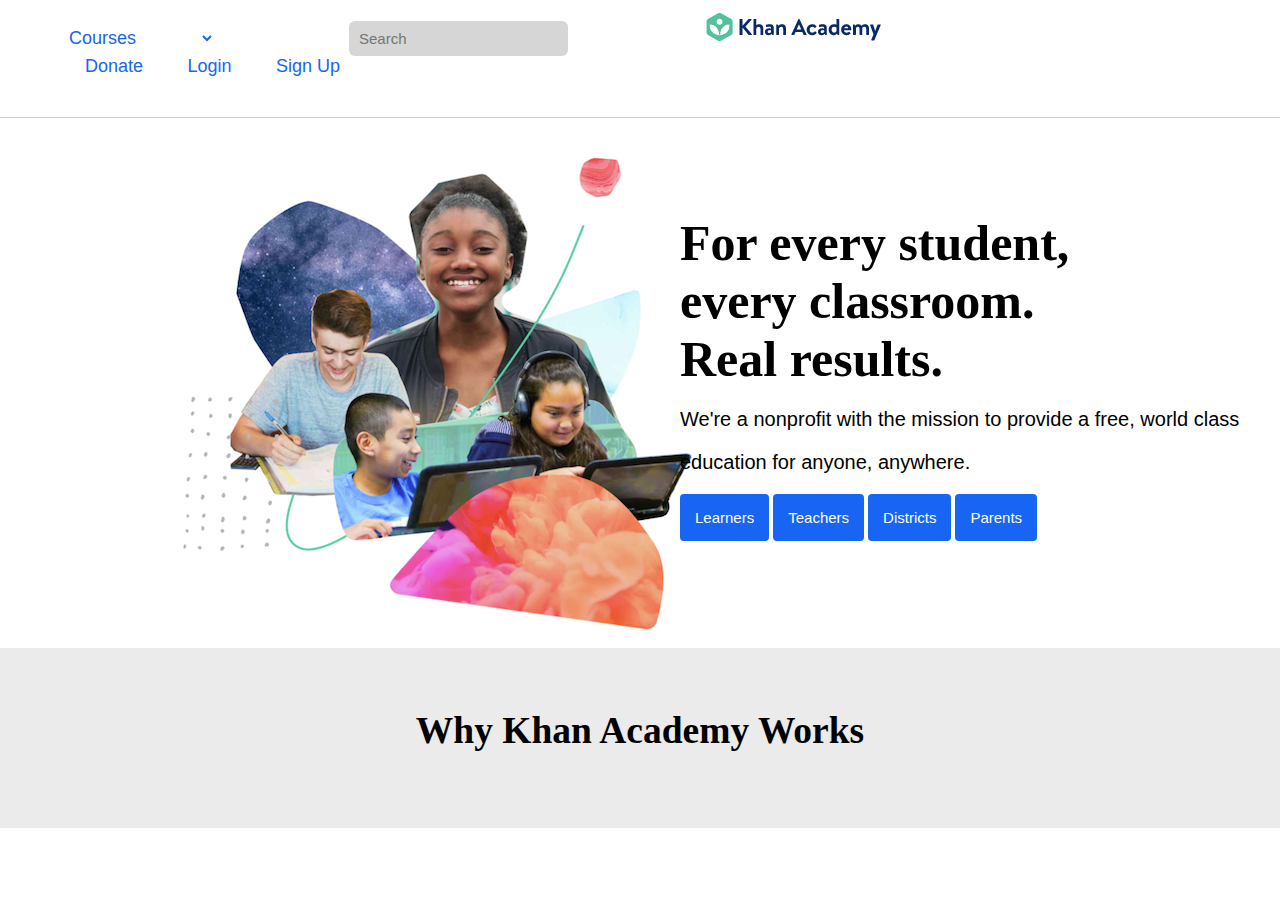
<file: index.html>
<!DOCTYPE html>
<html lang="en">
<head>
    <meta charset="UTF-8">
    <meta http-equiv="X-UA-Compatible" content="IE=edge">
    <meta name="viewport" content="width=device-width, initial-scale=1.0">
    <title>Khan Academy</title>
    <link rel="stylesheet" href="style.css"/>
</head>

<body>
    <!-- NAVIGATION WITH A DROP DOWN/ LINK / IMG LINKED / 3 LINKS -->
    <header>
        <nav class="navbar">
            <form>
                <select class="courses-dropdown" name="courses-dropdown">
                  <option value="courses">
                    <a href="Courses">Courses</a>
                  </option>
                  <option value="MATH: PRE-K - 8TH GRADE">MATH: PRE-K - 8TH GRADE</option>
                  <option value="MATH: HIGH SCHOOL & COLLEGE">MATH: HIGH SCHOOL & COLLEGE</option>
                  <option value="SCIENCE">SCIENCE</option>
                  <option value="ECONOMICS">ECONOMICS</option>
                  <option value="READING & LANGUAGE ARTS">READING & LANGUAGE ARTS</option>
                  <option value="MATH: GET READY COURSES">MATH: GET READY COURSES</option>
                  <option value="TEST PREP">TEST PREP</option>
                  <option value="ARTS & HUMANITIES">ARTS & HUMANITIES</option>
                  <option value="LIFE SKILLS">LIFE SKILLS</option>
                </select>
            </form>
            <input class="form-control" type="text" name="search" placeholder="Search">
            <a href="https://www.khanacademy.org/"><img class="logo" src="./images/khan.png" alt="logo" ></a>
            <ul>
                <li><a href="https://www.khanacademy.org/donate">Donate</a></li>
                <li><a href="https://www.khanacademy.org/login?continue=%2Fdonate">Login</a></li>
                <li><a href="https://www.khanacademy.org/signup?continue=%2Fdonate">Sign Up</a></li>
            </ul>
        </nav>
    </header>

    <!-- MAIN with TWO SECTIONS -->
    <main>
        <section>
            <div class="grid">
                <div class="img">
                    <div><img src="./images/khan2.png" alt="Kids Learning"></div>
                </div>

                <div class="mission">
                    <div><h1>For every student,</h1></div>
                    <div><h1>every classroom.</h1></div>
                    <div><h1>Real results.</h1></div>
                    <div><p>We're a nonprofit with the mission to provide a free, world class</p></div>
                    <div><p>education for anyone, anywhere.</p></div>
                    <div>
                        <a href="https://www.khanacademy.org/signup"><button>Learners</button></a>
                        <a href="https://www.khanacademy.org/signup?isteacher=1"><button>Teachers</button></a>
                        <a href="https://districts.khanacademy.org/"><button>Districts</button></a>
                        <a href="https://www.khanacademy.org/signup?isparent=1"><button>Parents</button></a></div>
                </div>
            </div>
        </section>
    </main>

    <!-- FOOTER -->
    
    <footer><h2>Why Khan Academy Works</h2></footer>
</body>
</html>
</file>
<file: style.css>
body, html {
    padding: 0px;
    margin: 0px;
}

/* Layout */

.navbar > * {
    display: inline-block;
    margin-top: 5px;
    font-family: Arial, Helvetica, sans-serif;
    padding: 0;
    margin:0 65px;
}

.logo {
    margin-top: 10px;
}

header nav li {
    list-style: none;
    display: inline-block;
}

nav a {
    text-decoration: none;
    color: rgb(23, 101, 242);
    font-size: 18px;
    text-align: center;
    padding: 25px 20px;
}

.courses-dropdown {
    border: 0px solid transparent;
    background-color: white !important;
    color:rgb(23, 101, 242);
    font-size: 18px;
    width: 150px;
}

.form-control{
    padding: 9px 10px;
    text-align: left;
    border: 0;
    outline: 0;
    border-radius: 6px;
    background-color: rgb(214, 214, 214);
    font-size: 15px;
    font-weight: 300;
    color: rgb(23, 101, 242);
}
  
/* MAIN */

.grid {
    margin-top: 40px;
    display: grid;
    grid-template-columns: 50% 50%;
    grid-template-rows: 1fr;
    text-align: left;
    gap: 40px;
    border-top: 1px solid lightgray;
}

.mission {
    padding-top: 15%;
}

h1 {
    font-size: 50px;
    margin: 0px;
}

p{
    font-family: Arial, Helvetica, sans-serif;
    font-size: 20px;
    font-weight: lighter;
}

button {
    background-color: rgb(23, 101, 242);
    color: white;
    border-radius: 4px;
    border: 0px solid transparent;
    padding: 1em;
    font-size: 15px;
}

/* FOOTER */

footer {
    background-color: rgb(235, 235, 235);
    height: 150px;
    padding-top: 30px;
    text-align: center;
    font-size: 25px;
}
</file>
